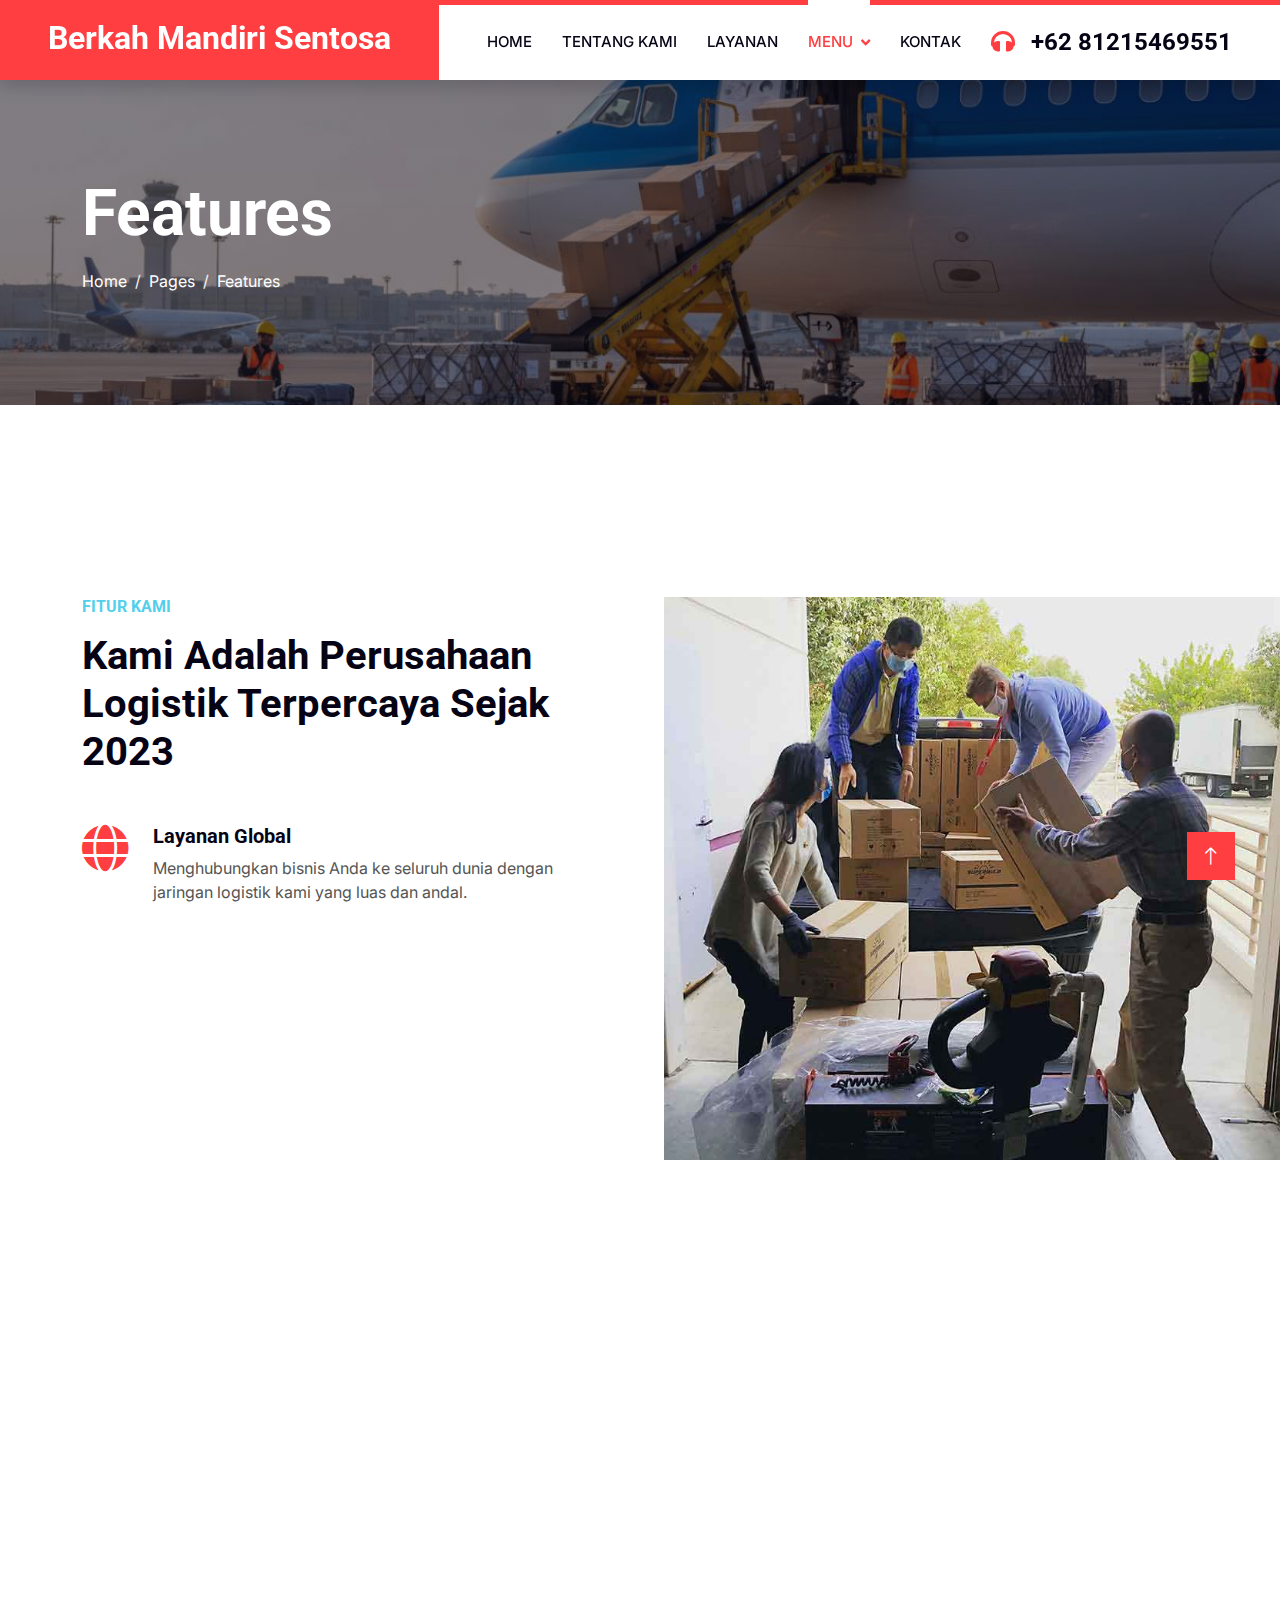
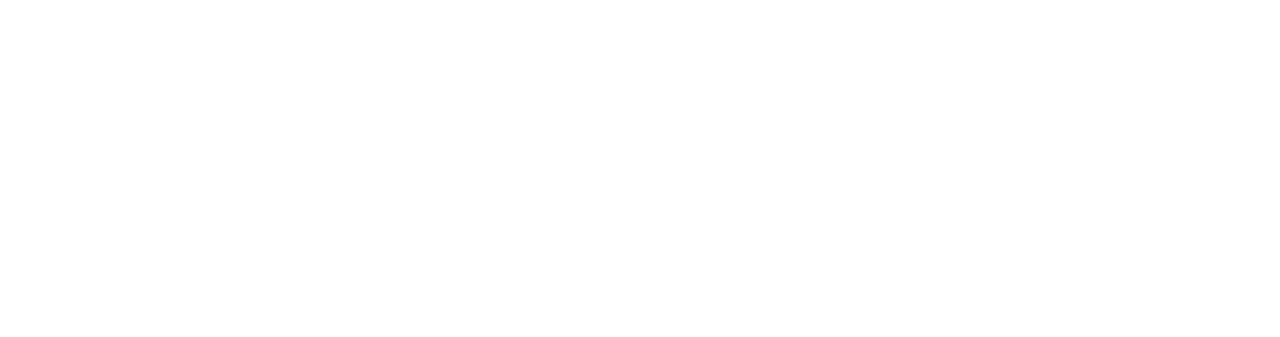
<file: feature.html>
<!DOCTYPE html>
<html lang="en">

<head>
    <meta charset="utf-8">
    <title>Berkah Mandiri Sentosa - Cargo Bandara</title>
    <meta content="width=device-width, initial-scale=1.0" name="viewport">
    <meta content="" name="keywords">
    <meta content="" name="description">

    <!-- Favicon -->
    <link href="img/favicon.ico" rel="icon">

    <!-- Google Web Fonts -->
    <link rel="preconnect" href="https://fonts.googleapis.com">
    <link rel="preconnect" href="https://fonts.gstatic.com" crossorigin>
    <link href="https://fonts.googleapis.com/css2?family=Inter:wght@400;600&family=Roboto:wght@500;700&display=swap" rel="stylesheet">

    <!-- Icon Font Stylesheet -->
    <link href="https://cdnjs.cloudflare.com/ajax/libs/font-awesome/5.10.0/css/all.min.css" rel="stylesheet">
    <link href="https://cdn.jsdelivr.net/npm/bootstrap-icons@1.4.1/font/bootstrap-icons.css" rel="stylesheet">

    <!-- Libraries Stylesheet -->
    <link href="lib/animate/animate.min.css" rel="stylesheet">
    <link href="lib/owlcarousel/assets/owl.carousel.min.css" rel="stylesheet">

    <!-- Customized Bootstrap Stylesheet -->
    <link href="css/bootstrap.min.css" rel="stylesheet">

    <!-- Template Stylesheet -->
    <link href="css/style.css" rel="stylesheet">
</head>

<body>
    <!-- Spinner Start -->
    <div id="spinner" class="show bg-white position-fixed translate-middle w-100 vh-100 top-50 start-50 d-flex align-items-center justify-content-center">
        <div class="spinner-grow text-primary" style="width: 3rem; height: 3rem;" role="status">
            <span class="sr-only">Loading...</span>
        </div>
    </div>
    <!-- Spinner End -->


    <!-- Navbar Start -->
    <nav class="navbar navbar-expand-lg bg-white navbar-light shadow border-top border-5 border-primary sticky-top p-0">
        <a href="index.html" class="navbar-brand bg-primary d-flex align-items-center px-4 px-lg-5">
            <h2 class="mb-2 text-white">Berkah Mandiri Sentosa</h2>
        </a>
        <button type="button" class="navbar-toggler me-4" data-bs-toggle="collapse" data-bs-target="#navbarCollapse">
            <span class="navbar-toggler-icon"></span>
        </button>
        <div class="collapse navbar-collapse" id="navbarCollapse">
            <div class="navbar-nav ms-auto p-4 p-lg-0">
                <a href="index.html" class="nav-item nav-link">Home</a>
                <a href="Tentang Kami.html" class="nav-item nav-link">Tentang Kami</a>
                <a href="Layanan.html" class="nav-item nav-link">Layanan</a>
                <div class="nav-item dropdown">
                    <a href="#" class="nav-link dropdown-toggle active" data-bs-toggle="dropdown">Menu</a>
                    <div class="dropdown-menu fade-up m-0">
                        <a href="feature.html" class="dropdown-item active">Features</a>
                        <a href="quote.html" class="dropdown-item">Free Quote</a>
                    </div>
                </div>
                <a href="Kontak.html" class="nav-item nav-link">Kontak</a>
            </div>
            <h4 class="m-0 pe-lg-5 d-none d-lg-block"><i class="fa fa-headphones text-primary me-3"></i>+62 81215469551</h4>
        </div>
    </nav>
    <!-- Navbar End -->


    <!-- Page Header Start -->
    <div class="container-fluid page-header py-5" style="margin-bottom: 6rem;">
        <div class="container py-5">
            <h1 class="display-3 text-white mb-3 animated slideInDown">Features</h1>
            <nav aria-label="breadcrumb animated slideInDown">
                <ol class="breadcrumb">
                    <li class="breadcrumb-item"><a class="text-white" href="#">Home</a></li>
                    <li class="breadcrumb-item"><a class="text-white" href="#">Pages</a></li>
                    <li class="breadcrumb-item text-white active" aria-current="page">Features</li>
                </ol>
            </nav>
        </div>
    </div>
    <!-- Page Header End -->


    <!-- Feature Start -->
    <div class="container-fluid overflow-hidden py-5 px-lg-0">
        <div class="container feature py-5 px-lg-0">
            <div class="row g-5 mx-lg-0">
                <div class="col-lg-6 feature-text wow fadeInUp" data-wow-delay="0.1s">
                    <h6 class="text-secondary text-uppercase mb-3">Fitur Kami</h6>
                    <h1 class="mb-5">Kami Adalah Perusahaan Logistik Terpercaya Sejak 2023</h1>
                    <div class="d-flex mb-5 wow fadeInUp" data-wow-delay="0.3s">
                        <i class="fa fa-globe text-primary fa-3x flex-shrink-0"></i>
                        <div class="ms-4">
                            <h5>Layanan Global</h5>
                            <p class="mb-0">Menghubungkan bisnis Anda ke seluruh dunia dengan jaringan logistik kami yang luas dan andal.</p>
                        </div>
                    </div>
                    <div class="d-flex mb-5 wow fadeIn" data-wow-delay="0.5s">
                        <i class="fa fa-shipping-fast text-primary fa-3x flex-shrink-0"></i>
                        <div class="ms-4">
                            <h5>Pengiriman Tepat Waktu</h5>
                            <p class="mb-0">Kami berkomitmen mengantarkan barang Anda sesuai jadwal. Kepercayaan Anda adalah prioritas kami.</p>
                        </div>
                    </div>
                    <div class="d-flex mb-0 wow fadeInUp" data-wow-delay="0.7s">
                        <i class="fa fa-headphones text-primary fa-3x flex-shrink-0"></i>
                        <div class="ms-4">
                            <h5>Layanan Pelanggan 24/7</h5>
                            <p class="mb-0">Tim kami siap membantu dan menjawab setiap pertanyaan Anda kapan pun dibutuhkan.</p>
                        </div>
                    </div>
                </div>
                <div class="col-lg-6 pe-lg-0 wow fadeInRight" data-wow-delay="0.1s" style="min-height: 400px;">
                    <div class="position-relative h-100">
                        <img class="position-absolute img-fluid w-100 h-100" src="img/feature.jpg" style="object-fit: cover;" alt="">
                    </div>
                </div>
            </div>
        </div>
    </div>
    <!-- Feature End -->
        

    <!-- Footer Start -->
    <div class="container-fluid bg-dark text-light footer pt-5 wow fadeIn" data-wow-delay="0.1s" style="margin-top: 6rem;">
        <div class="container py-5">
            <div class="row g-5">
                <div class="col-lg-3 col-md-6">
                    <h4 class="text-light mb-4">Alamat Kami</h4>
                    <p class="mb-2"><i class="fa fa-map-marker-alt me-3"></i>Bandar Udara Internasional
                         Soekarno-Hatta, Komplek Terminal Kargo Jl. Cengkareng Golf Club, RT.001/RW.010, Pajang, Kec. Benda, Kota Tangerang, Banten 15126</p>
                    <p class="mb-2"><i class="fa fa-phone-alt me-3"></i>6281212668557</p>
                     <p class="mb-2"><i class="fa fa-phone-alt me-3"></i>6281385147155</p>
                    <p class="mb-2"><i class="fa fa-envelope me-3"></i>ptberkahmandirisentosa@gmail.com</p>
                    <div class="d-flex pt-2">
                        <a class="btn btn-outline-light btn-social" href=""><i class="fab fa-twitter"></i></a>
                        <a class="btn btn-outline-light btn-social" href=""><i class="fab fa-facebook-f"></i></a>
                        <a class="btn btn-outline-light btn-social" href=""><i class="fab fa-youtube"></i></a>
                        <a class="btn btn-outline-light btn-social" href=""><i class="fab fa-linkedin-in"></i></a>
                    </div>
                </div>
                <div class="col-lg-3 col-md-6">
                    <h4 class="text-light mb-4">Layanan</h4>
                    <a class="btn btn-link" href="">Pengiriman Udara</a>
                    <a class="btn btn-link" href="">Pengiriman Laut</a>
                    <a class="btn btn-link" href="">Pengiriman Darat</a>
                    <a class="btn btn-link" href="">Solusi Logistik</a>
                    <a class="btn btn-link" href="">Solusi industri</a>
                </div>
                <div class="col-lg-3 col-md-6">
                    <h4 class="text-light mb-4">Tautan Cepat</h4>
                    <a class="btn btn-link" href="tentang-kami">Tentang Kami</a>
                    <a class="btn btn-link" href="kontak">Kontak</a>
                    <a class="btn btn-link" href="layanan-kami">Layanan</a>
                    <a class="btn btn-link" href="">Syarat & Ketentuan</a>
                    <a class="btn btn-link" href="">Bantuan</a>
                </div>
                <div class="col-lg-3 col-md-6">
                    <h4 class="text-light mb-4">Berita</h4>
                    <p>Update terbaru dari dunia logistik dan pengiriman.</p>
                    <div class="position-relative mx-auto" style="max-width: 400px;">
                        <input class="form-control border-0 w-100 py-3 ps-4 pe-5" type="text" placeholder="Email Kamu">
                        <button type="button" class="btn btn-primary py-2 position-absolute top-0 end-0 mt-2 me-2">SignUp</button>
                    </div>
                </div>
            </div>
        </div>
        <div class="container">
            <div class="copyright">
                <div class="row">
                    <div class="col-md-6 text-center text-md-start mb-3 mb-md-0">
                        &copy; <a class="border-bottom" href="#">BMS Cargo Express</a>, All Right Reserved.
                    </div>
                    <div class="col-md-6 text-center text-md-end">
                        <!--/*** The author’s attribution link below must remain intact on your website. ***/-->
                        <!--/*** If you wish to remove this credit link, please purchase the Pro Version from https://htmlcodex.com . ***/-->
                        Designed By <a class="border-bottom" href="https://wa.me/6289637880570">PT. Berkah Mandiri Sentosa</a>
                    </div>
                </div>
            </div>
        </div>
    </div>
    <!-- Footer End -->


    <!-- Back to Top -->
    <a href="#" class="btn btn-lg btn-primary btn-lg-square rounded-0 back-to-top"><i class="bi bi-arrow-up"></i></a>


    <!-- JavaScript Libraries -->
    <script src="https://code.jquery.com/jquery-3.4.1.min.js"></script>
    <script src="https://cdn.jsdelivr.net/npm/bootstrap@5.0.0/dist/js/bootstrap.bundle.min.js"></script>
    <script src="lib/wow/wow.min.js"></script>
    <script src="lib/easing/easing.min.js"></script>
    <script src="lib/waypoints/waypoints.min.js"></script>
    <script src="lib/owlcarousel/owl.carousel.min.js"></script>

    <!-- Template Javascript -->
    <script src="js/main.js"></script>
</body>

</html>
</file>
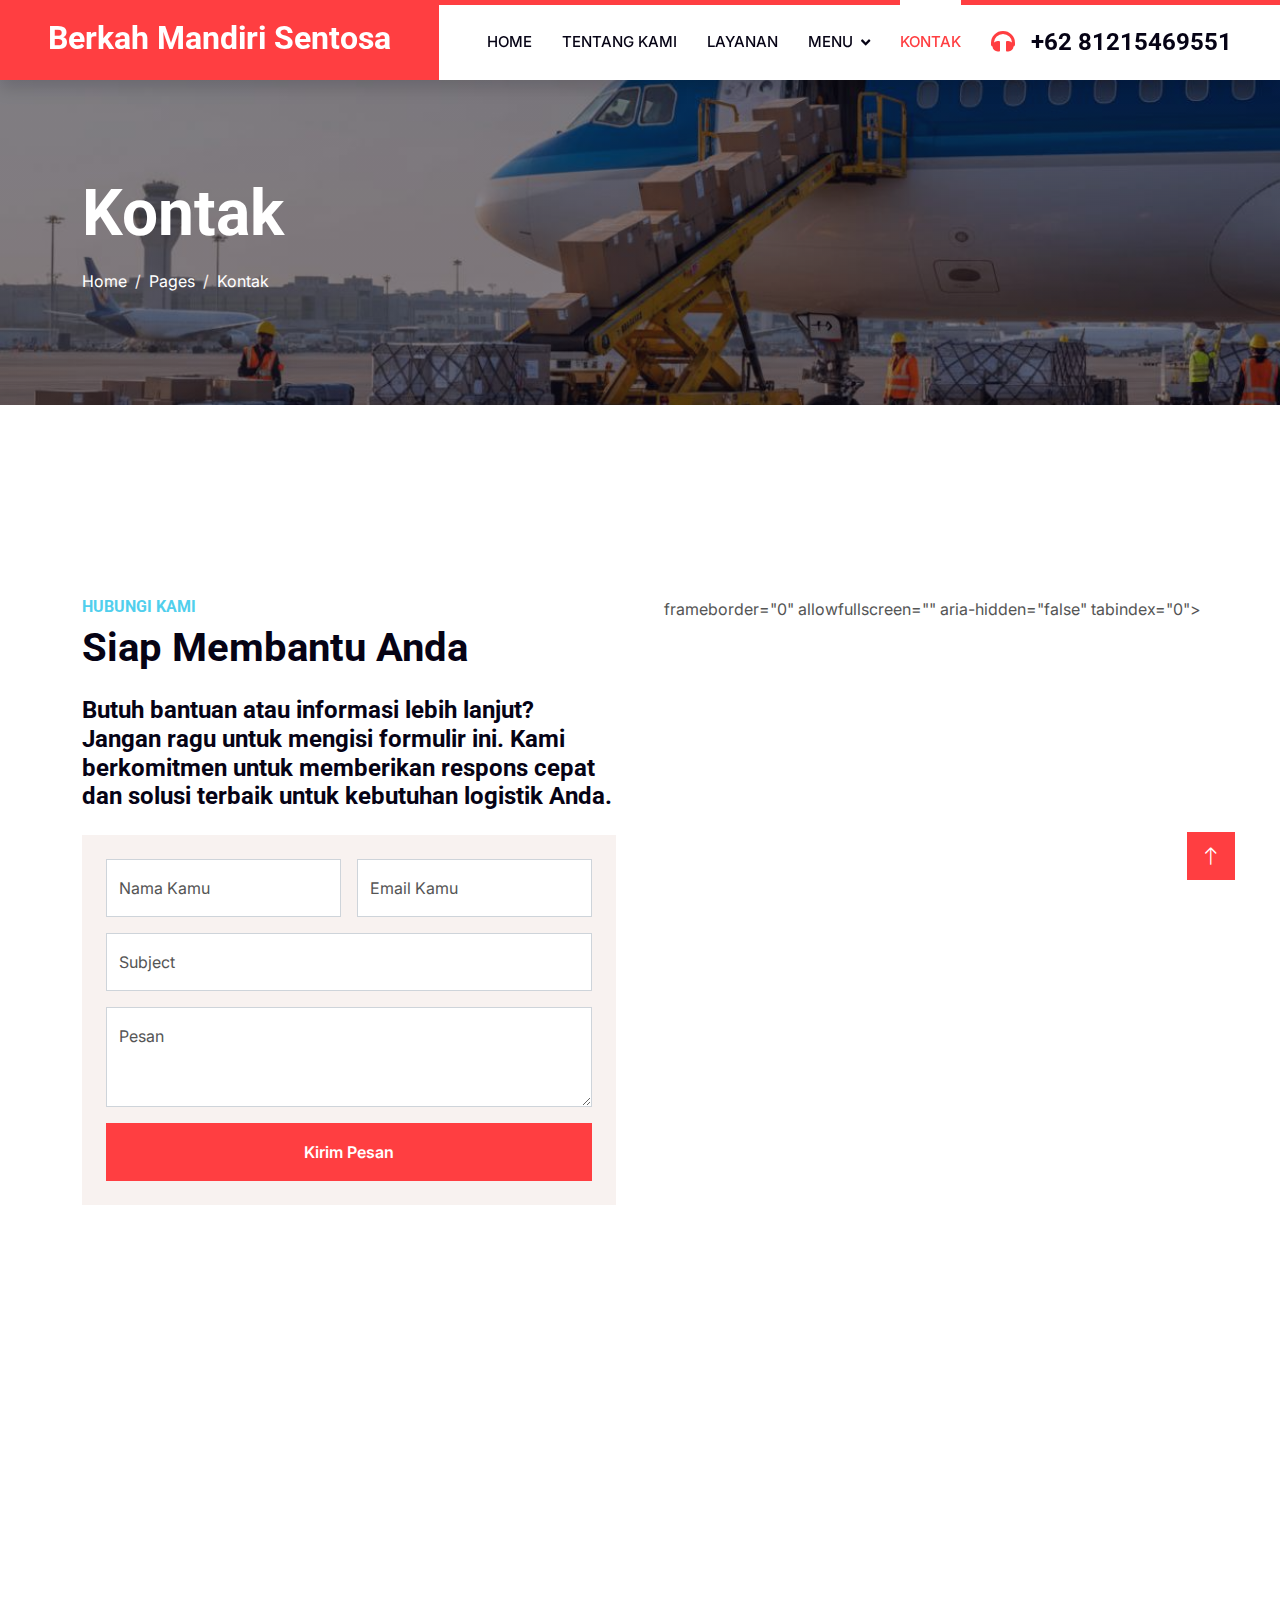
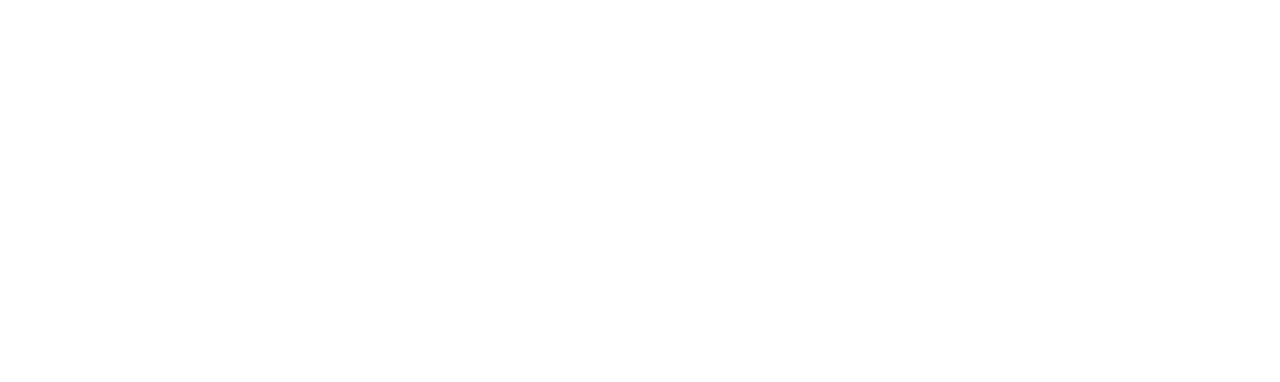
<file: Kontak.html>
<!DOCTYPE html>
<html lang="en">

<head>
    <meta charset="utf-8">
    <title>Berkah Mandiri Sentosa - Cargo Bandara</title>
    <meta content="width=device-width, initial-scale=1.0" name="viewport">
    <meta content="" name="keywords">
    <meta content="" name="description">

    <!-- Favicon -->
    <link href="img/favicon.ico" rel="icon">

    <!-- Google Web Fonts -->
    <link rel="preconnect" href="https://fonts.googleapis.com">
    <link rel="preconnect" href="https://fonts.gstatic.com" crossorigin>
    <link href="https://fonts.googleapis.com/css2?family=Inter:wght@400;600&family=Roboto:wght@500;700&display=swap" rel="stylesheet">

    <!-- Icon Font Stylesheet -->
    <link href="https://cdnjs.cloudflare.com/ajax/libs/font-awesome/5.10.0/css/all.min.css" rel="stylesheet">
    <link href="https://cdn.jsdelivr.net/npm/bootstrap-icons@1.4.1/font/bootstrap-icons.css" rel="stylesheet">

    <!-- Libraries Stylesheet -->
    <link href="lib/animate/animate.min.css" rel="stylesheet">
    <link href="lib/owlcarousel/assets/owl.carousel.min.css" rel="stylesheet">

    <!-- Customized Bootstrap Stylesheet -->
    <link href="css/bootstrap.min.css" rel="stylesheet">

    <!-- Template Stylesheet -->
    <link href="css/style.css" rel="stylesheet">
</head>

<body>
    <!-- Spinner Start -->
    <div id="spinner" class="show bg-white position-fixed translate-middle w-100 vh-100 top-50 start-50 d-flex align-items-center justify-content-center">
        <div class="spinner-grow text-primary" style="width: 3rem; height: 3rem;" role="status">
            <span class="sr-only">Loading...</span>
        </div>
    </div>
    <!-- Spinner End -->


    <!-- Navbar Start -->
    <nav class="navbar navbar-expand-lg bg-white navbar-light shadow border-top border-5 border-primary sticky-top p-0">
        <a href="index.html" class="navbar-brand bg-primary d-flex align-items-center px-4 px-lg-5">
            <h2 class="mb-2 text-white">Berkah Mandiri Sentosa</h2>
        </a>
        <button type="button" class="navbar-toggler me-4" data-bs-toggle="collapse" data-bs-target="#navbarCollapse">
            <span class="navbar-toggler-icon"></span>
        </button>
        <div class="collapse navbar-collapse" id="navbarCollapse">
            <div class="navbar-nav ms-auto p-4 p-lg-0">
                <a href="index.html" class="nav-item nav-link">Home</a>
                <a href="Tentang Kami.html" class="nav-item nav-link">Tentang Kami</a>
                <a href="Layanan.html" class="nav-item nav-link">Layanan</a>
                <div class="nav-item dropdown">
                    <a href="#" class="nav-link dropdown-toggle" data-bs-toggle="dropdown">Menu</a>
                    <div class="dropdown-menu fade-up m-0">
                        <a href="feature.html" class="dropdown-item">Features</a>
                        <a href="quote.html" class="dropdown-item">Free Quote</a>
                    </div>
                </div>
                <a href="Kontak.html" class="nav-item nav-link active">Kontak</a>
            </div>
            <h4 class="m-0 pe-lg-5 d-none d-lg-block"><i class="fa fa-headphones text-primary me-3"></i>+62 81215469551</h4>
        </div>
    </nav>
    <!-- Navbar End -->


    <!-- Page Header Start -->
    <div class="container-fluid page-header py-5" style="margin-bottom: 6rem;">
        <div class="container py-5">
            <h1 class="display-3 text-white mb-3 animated slideInDown">Kontak</h1>
            <nav aria-label="breadcrumb animated slideInDown">
                <ol class="breadcrumb">
                    <li class="breadcrumb-item"><a class="text-white" href="#">Home</a></li>
                    <li class="breadcrumb-item"><a class="text-white" href="#">Pages</a></li>
                    <li class="breadcrumb-item text-white active" aria-current="page">Kontak</li>
                </ol>
            </nav>
        </div>
    </div>
    <!-- Page Header End -->


    <!-- Kontak Start -->
    <div class="container-fluid overflow-hidden py-5 px-lg-0">
        <div class="container Kontak-page py-5 px-lg-0">
            <div class="row g-5 mx-lg-0">
                <div class="col-md-6 Kontak-form wow fadeIn" data-wow-delay="0.1s">
                    <h6 class="text-secondary text-uppercase">HUBUNGI KAMI</h6>
                    <h1 class="mb-4">Siap Membantu Anda</h1>
                    <h4 class="mb-4">Butuh bantuan atau informasi lebih lanjut? Jangan ragu untuk mengisi formulir ini. Kami berkomitmen untuk memberikan respons cepat dan solusi terbaik untuk kebutuhan logistik Anda.</h4>
                    <div class="bg-light p-4">
                        <form>
                            <div class="row g-3">
                                <div class="col-md-6">
                                    <div class="form-floating">
                                        <input type="text" class="form-control" id="name" placeholder="Nama Kamu">
                                        <label for="name">Nama Kamu</label>
                                    </div>
                                </div>
                                <div class="col-md-6">
                                    <div class="form-floating">
                                        <input type="email" class="form-control" id="email" placeholder="Email Kamu">
                                        <label for="email">Email Kamu</label>
                                    </div>
                                </div>
                                <div class="col-12">
                                    <div class="form-floating">
                                        <input type="text" class="form-control" id="subject" placeholder="Subject">
                                        <label for="subject">Subject</label>
                                    </div>
                                </div>
                                <div class="col-12">
                                    <div class="form-floating">
                                        <textarea class="form-control" placeholder="Leave a Pesan here" id="Pesan" style="height: 100px"></textarea>
                                        <label for="Pesan">Pesan</label>
                                    </div>
                                </div>
                                <div class="col-12">
                                    <button class="btn btn-primary w-100 py-3" type="submit">Kirim Pesan</button>
                                </div>
                            </div>
                        </form>
                    </div>
                </div>
                <div class="col-md-6 pe-lg-0 wow fadeInRight" data-wow-delay="0.1s">
                    <div class="position-relative h-100">
                        <iframe class="position-absolute w-100 h-100" style="object-fit: cover;"
                         src="https://www.google.com/maps/embed?pb=!1m14!1m8!1m3!1d63468.02934922143!2d106.67308724659196!3d-6.163980343236262!3m2!1i1024!2i768!4f13.1!3m3!1m2!1s0x2e6a036700943607%3A0xb4debe87ebce550c!2sGEDUNG%20PT%20GATRANS!5e0!3m2!1sid!2sid!4v1763586960152!5m2!1sid!2sid" width="600" height="450" style="border:0;" allowfullscreen="" loading="lazy" referrerpolicy="no-referrer-when-downgrade"></iframe>
                        frameborder="0" allowfullscreen="" aria-hidden="false"
                        tabindex="0"></iframe>
                    </div>
                </div>
            </div>
        </div>
    </div>
    <!-- Kontak End -->


    <!-- Footer Start -->
    <div class="container-fluid bg-dark text-light footer pt-5 wow fadeIn" data-wow-delay="0.1s" style="margin-top: 6rem;">
        <div class="container py-5">
            <div class="row g-5">
                <div class="col-lg-3 col-md-6">
                    <h4 class="text-light mb-4">Alamat Kami</h4>
                    <p class="mb-2"><i class="fa fa-map-marker-alt me-3"></i>Bandar Udara Internasional
Soekarno-Hatta, Komplek Terminal Kargo Jl. Cengkareng Golf Club, RT.001/RW.010, Pajang, Kec. Benda, Kota Tangerang, Banten 15126</p>
                    <p class="mb-2"><i class="fa fa-phone-alt me-3"></i>6281212668557</p>
                     <p class="mb-2"><i class="fa fa-phone-alt me-3"></i>6281385147155</p>
                    <p class="mb-2"><i class="fa fa-envelope me-3"></i>ptberkahmandirisentosa@gmail.com</p>
                    <div class="d-flex pt-2">
                        <a class="btn btn-outline-light btn-social" href=""><i class="fab fa-twitter"></i></a>
                        <a class="btn btn-outline-light btn-social" href=""><i class="fab fa-facebook-f"></i></a>
                        <a class="btn btn-outline-light btn-social" href=""><i class="fab fa-youtube"></i></a>
                        <a class="btn btn-outline-light btn-social" href=""><i class="fab fa-linkedin-in"></i></a>
                    </div>
                </div>
                <div class="col-lg-3 col-md-6">
                    <h4 class="text-light mb-4">Layanan</h4>
                    <a class="btn btn-link" href="">Pengiriman Udara</a>
                    <a class="btn btn-link" href="">Pengiriman Laut</a>
                    <a class="btn btn-link" href="">Pengiriman Darat</a>
                    <a class="btn btn-link" href="">Solusi Logistik</a>
                    <a class="btn btn-link" href="">Solusi industri</a>
                </div>
                <div class="col-lg-3 col-md-6">
                    <h4 class="text-light mb-4">Tautan Cepat</h4>
                    <a class="btn btn-link" href="tentang-kami">Tentang Kami</a>
                    <a class="btn btn-link" href="kontak">Kontak</a>
                    <a class="btn btn-link" href="layanan-kami">Layanan</a>
                    <a class="btn btn-link" href="">Syarat & Ketentuan</a>
                    <a class="btn btn-link" href="">Bantuan</a>
                </div>
                <div class="col-lg-3 col-md-6">
                    <h4 class="text-light mb-4">Berita</h4>
                    <p>Update terbaru dari dunia logistik dan pengiriman.</p>
                    <div class="position-relative mx-auto" style="max-width: 400px;">
                        <input class="form-control border-0 w-100 py-3 ps-4 pe-5" type="text" placeholder="Email Kamu">
                        <button type="button" class="btn btn-primary py-2 position-absolute top-0 end-0 mt-2 me-2">SignUp</button>
                    </div>
                </div>
            </div>
        </div>
        <div class="container">
            <div class="copyright">
                <div class="row">
                    <div class="col-md-6 text-center text-md-start mb-3 mb-md-0">
                        &copy; <a class="border-bottom" href="#">BMS Cargo Express</a>, All Right Reserved.
                    </div>
                    <div class="col-md-6 text-center text-md-end">
                        <!--/*** The author’s attribution link below must remain intact on your website. ***/-->
                        <!--/*** If you wish to remove this credit link, please purchase the Pro Version from https://htmlcodex.com . ***/-->
                        Designed By <a class="border-bottom" href="https://wa.me/6289637880570">PT. Berkah Mandiri Sentosa</a>
                    </div>
                </div>
            </div>
        </div>
    </div>
    <!-- Footer End -->


    <!-- Back to Top -->
    <a href="#" class="btn btn-lg btn-primary btn-lg-square rounded-0 back-to-top"><i class="bi bi-arrow-up"></i></a>


    <!-- JavaScript Libraries -->
    <script src="https://code.jquery.com/jquery-3.4.1.min.js"></script>
    <script src="https://cdn.jsdelivr.net/npm/bootstrap@5.0.0/dist/js/bootstrap.bundle.min.js"></script>
    <script src="lib/wow/wow.min.js"></script>
    <script src="lib/easing/easing.min.js"></script>
    <script src="lib/waypoints/waypoints.min.js"></script>
    <script src="lib/owlcarousel/owl.carousel.min.js"></script>

    <!-- Template Javascript -->
    <script src="js/main.js"></script>
</body>

</html>
</file>
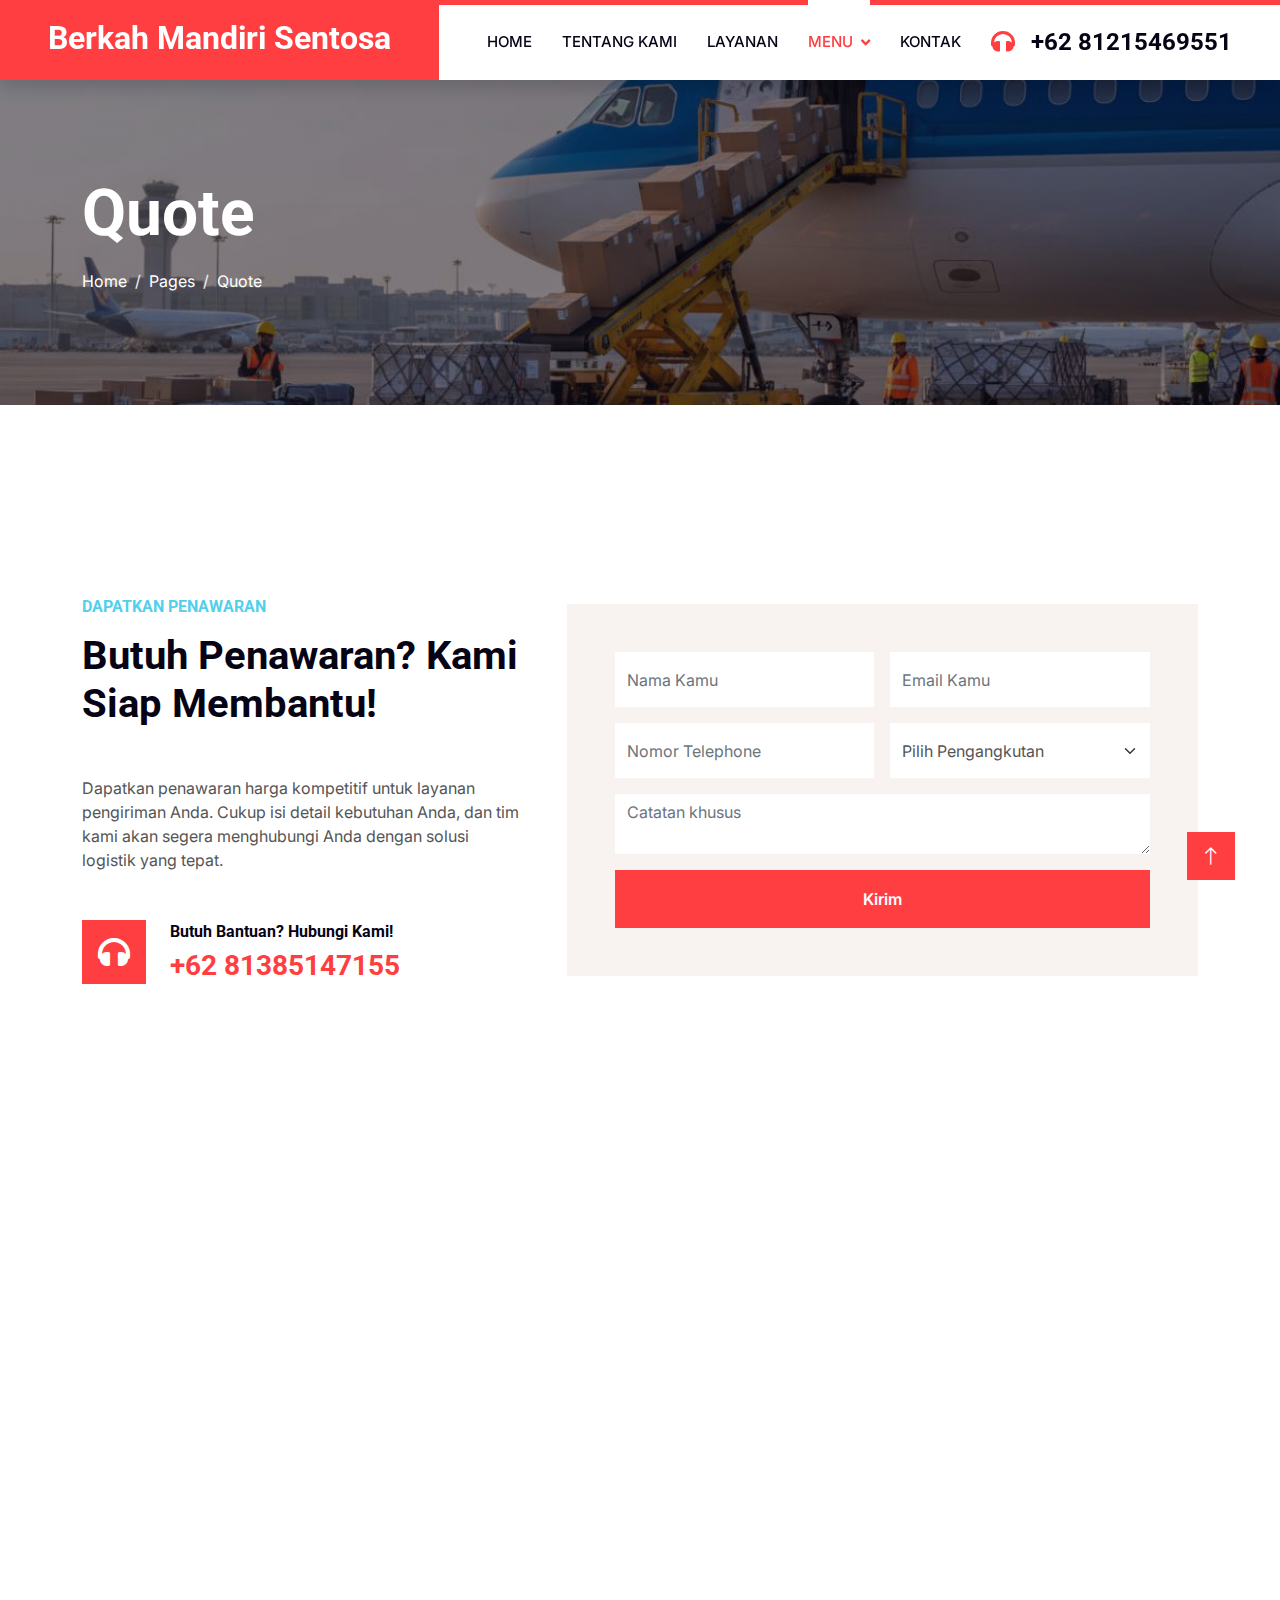
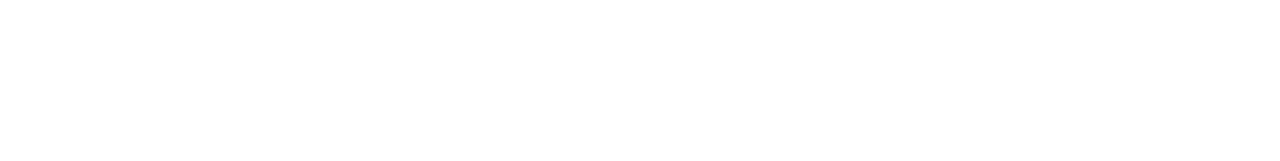
<file: quote.html>
<!DOCTYPE html>
<html lang="en">

<head>
    <meta charset="utf-8">
    <title>Berkah Mandiri Sentosa - Cargo Bandara</title>
    <meta content="width=device-width, initial-scale=1.0" name="viewport">
    <meta content="" name="keywords">
    <meta content="" name="description">

    <!-- Favicon -->
    <link href="img/favicon.ico" rel="icon">

    <!-- Google Web Fonts -->
    <link rel="preconnect" href="https://fonts.googleapis.com">
    <link rel="preconnect" href="https://fonts.gstatic.com" crossorigin>
    <link href="https://fonts.googleapis.com/css2?family=Inter:wght@400;600&family=Roboto:wght@500;700&display=swap" rel="stylesheet">

    <!-- Icon Font Stylesheet -->
    <link href="https://cdnjs.cloudflare.com/ajax/libs/font-awesome/5.10.0/css/all.min.css" rel="stylesheet">
    <link href="https://cdn.jsdelivr.net/npm/bootstrap-icons@1.4.1/font/bootstrap-icons.css" rel="stylesheet">

    <!-- Libraries Stylesheet -->
    <link href="lib/animate/animate.min.css" rel="stylesheet">
    <link href="lib/owlcarousel/assets/owl.carousel.min.css" rel="stylesheet">

    <!-- Customized Bootstrap Stylesheet -->
    <link href="css/bootstrap.min.css" rel="stylesheet">

    <!-- Template Stylesheet -->
    <link href="css/style.css" rel="stylesheet">
</head>

<body>
    <!-- Spinner Start -->
    <div id="spinner" class="show bg-white position-fixed translate-middle w-100 vh-100 top-50 start-50 d-flex align-items-center justify-content-center">
        <div class="spinner-grow text-primary" style="width: 3rem; height: 3rem;" role="status">
            <span class="sr-only">Loading...</span>
        </div>
    </div>
    <!-- Spinner End -->


    <!-- Navbar Start -->
    <nav class="navbar navbar-expand-lg bg-white navbar-light shadow border-top border-5 border-primary sticky-top p-0">
        <a href="index.html" class="navbar-brand bg-primary d-flex align-items-center px-4 px-lg-5">
            <h2 class="mb-2 text-white">Berkah Mandiri Sentosa</h2>
        </a>
        <button type="button" class="navbar-toggler me-4" data-bs-toggle="collapse" data-bs-target="#navbarCollapse">
            <span class="navbar-toggler-icon"></span>
        </button>
        <div class="collapse navbar-collapse" id="navbarCollapse">
            <div class="navbar-nav ms-auto p-4 p-lg-0">
                <a href="index.html" class="nav-item nav-link">Home</a>
                <a href="Tentang Kami.html" class="nav-item nav-link">Tentang Kami</a>
                <a href="Layanan.html" class="nav-item nav-link">Layanan</a>
                <div class="nav-item dropdown">
                    <a href="#" class="nav-link dropdown-toggle active" data-bs-toggle="dropdown">Menu</a>
                    <div class="dropdown-menu fade-up m-0">
                        <a href="feature.html" class="dropdown-item">Features</a>
                        <a href="quote.html" class="dropdown-item active">Free Quote</a>
                    </div>
                </div>
                <a href="Kontak.html" class="nav-item nav-link">Kontak</a>
            </div>
            <h4 class="m-0 pe-lg-5 d-none d-lg-block"><i class="fa fa-headphones text-primary me-3"></i>+62 81215469551</h4>
        </div>
    </nav>
    <!-- Navbar End -->


    <!-- Page Header Start -->
    <div class="container-fluid page-header py-5" style="margin-bottom: 6rem;">
        <div class="container py-5">
            <h1 class="display-3 text-white mb-3 animated slideInDown">Quote</h1>
            <nav aria-label="breadcrumb animated slideInDown">
                <ol class="breadcrumb">
                    <li class="breadcrumb-item"><a class="text-white" href="#">Home</a></li>
                    <li class="breadcrumb-item"><a class="text-white" href="#">Pages</a></li>
                    <li class="breadcrumb-item text-white active" aria-current="page">Quote</li>
                </ol>
            </nav>
        </div>
    </div>
    <!-- Page Header End -->


   <!-- Quote Start -->
    <div class="container-xxl py-5">
        <div class="container py-5">
            <div class="row g-5 align-items-center">
                <div class="col-lg-5 wow fadeInUp" data-wow-delay="0.1s">
                    <h6 class="text-secondary text-uppercase mb-3">Dapatkan Penawaran</h6>
                    <h1 class="mb-5">Butuh Penawaran? Kami Siap Membantu!</h1>
                    <p class="mb-5">Dapatkan penawaran harga kompetitif untuk layanan pengiriman Anda. Cukup isi detail kebutuhan Anda, dan tim kami akan segera menghubungi Anda dengan solusi logistik yang tepat.</p>
                    <div class="d-flex align-items-center">
                        <i class="fa fa-headphones fa-2x flex-shrink-0 bg-primary p-3 text-white"></i>
                        <div class="ps-4">
                            <h6>Butuh Bantuan? Hubungi Kami!</h6>
                            <h3 class="text-primary m-0">+62 81385147155</h3>
                        </div>
                    </div>
                </div>
                <div class="col-lg-7">
                    <div class="bg-light text-center p-5 wow fadeIn" data-wow-delay="0.5s">
                        <form>
                            <div class="row g-3">
                                <div class="col-12 col-sm-6">
                                    <input type="text" class="form-control border-0" placeholder="Nama Kamu" style="height: 55px;">
                                </div>
                                <div class="col-12 col-sm-6">
                                    <input type="email" class="form-control border-0" placeholder="Email Kamu" style="height: 55px;">
                                </div>
                                <div class="col-12 col-sm-6">
                                    <input type="text" class="form-control border-0" placeholder="Nomor Telephone" style="height: 55px;">
                                </div>
                                <div class="col-12 col-sm-6">
                                    <select class="form-select border-0" style="height: 55px;">
                                        <option selected>Pilih Pengangkutan</option>
                                        <option value="1">Kargo 1</option>
                                        <option value="2">Kargo 2</option>
                                        <option value="3">Kargo 3</option>
                                    </select>
                                </div>
                                <div class="col-12">
                                    <textarea class="form-control border-0" placeholder="Catatan khusus"></textarea>
                                </div>
                                <div class="col-12">
                                    <button class="btn btn-primary w-100 py-3" type="submit">Kirim</button>
                                </div>
                            </div>
                        </form>
                    </div>
                </div>
            </div>
        </div>
    </div>
    <!-- Quote End -->

        

    <!-- Footer Start -->
    <div class="container-fluid bg-dark text-light footer pt-5 wow fadeIn" data-wow-delay="0.1s" style="margin-top: 6rem;">
        <div class="container py-5">
            <div class="row g-5">
                <div class="col-lg-3 col-md-6">
                    <h4 class="text-light mb-4">Alamat Kami</h4>
                    <p class="mb-2"><i class="fa fa-map-marker-alt me-3"></i>Bandar Udara Internasional
Soekarno-Hatta, Komplek Terminal Kargo Jl. Cengkareng Golf Club, RT.001/RW.010, Pajang, Kec. Benda, Kota Tangerang, Banten 15126</p>
                    <p class="mb-2"><i class="fa fa-phone-alt me-3"></i>6281212668557</p>
                     <p class="mb-2"><i class="fa fa-phone-alt me-3"></i>6281385147155</p>
                    <p class="mb-2"><i class="fa fa-envelope me-3"></i>ptberkahmandirisentosa@gmail.com</p>
                    <div class="d-flex pt-2">
                        <a class="btn btn-outline-light btn-social" href=""><i class="fab fa-twitter"></i></a>
                        <a class="btn btn-outline-light btn-social" href=""><i class="fab fa-facebook-f"></i></a>
                        <a class="btn btn-outline-light btn-social" href=""><i class="fab fa-youtube"></i></a>
                        <a class="btn btn-outline-light btn-social" href=""><i class="fab fa-linkedin-in"></i></a>
                    </div>
                </div>
                <div class="col-lg-3 col-md-6">
                    <h4 class="text-light mb-4">Layanan</h4>
                    <a class="btn btn-link" href="">Pengiriman Udara</a>
                    <a class="btn btn-link" href="">Pengiriman Laut</a>
                    <a class="btn btn-link" href="">Pengiriman Darat</a>
                    <a class="btn btn-link" href="">Solusi Logistik</a>
                    <a class="btn btn-link" href="">Solusi industri</a>
                </div>
                <div class="col-lg-3 col-md-6">
                    <h4 class="text-light mb-4">Tautan Cepat</h4>
                    <a class="btn btn-link" href="tentang-kami">Tentang Kami</a>
                    <a class="btn btn-link" href="kontak">Kontak</a>
                    <a class="btn btn-link" href="layanan-kami">Layanan</a>
                    <a class="btn btn-link" href="">Syarat & Ketentuan</a>
                    <a class="btn btn-link" href="">Bantuan</a>
                </div>
                <div class="col-lg-3 col-md-6">
                    <h4 class="text-light mb-4">Berita</h4>
                    <p>Update terbaru dari dunia logistik dan pengiriman.</p>
                    <div class="position-relative mx-auto" style="max-width: 400px;">
                        <input class="form-control border-0 w-100 py-3 ps-4 pe-5" type="text" placeholder="Email Kamu">
                        <button type="button" class="btn btn-primary py-2 position-absolute top-0 end-0 mt-2 me-2">SignUp</button>
                    </div>
                </div>
            </div>
        </div>
        <div class="container">
            <div class="copyright">
                <div class="row">
                    <div class="col-md-6 text-center text-md-start mb-3 mb-md-0">
                        &copy; <a class="border-bottom" href="#">BMS Cargo Express</a>, All Right Reserved.
                    </div>
                    <div class="col-md-6 text-center text-md-end">
                        <!--/*** The author’s attribution link below must remain intact on your website. ***/-->
                        <!--/*** If you wish to remove this credit link, please purchase the Pro Version from https://htmlcodex.com . ***/-->
                        Designed By <a class="border-bottom" href="https://wa.me/6289637880570">PT. Berkah Mandiri Sentosa</a>
                    </div>
                </div>
            </div>
        </div>
    </div>
    <!-- Footer End -->


    <!-- Back to Top -->
    <a href="#" class="btn btn-lg btn-primary btn-lg-square rounded-0 back-to-top"><i class="bi bi-arrow-up"></i></a>


    <!-- JavaScript Libraries -->
    <script src="https://code.jquery.com/jquery-3.4.1.min.js"></script>
    <script src="https://cdn.jsdelivr.net/npm/bootstrap@5.0.0/dist/js/bootstrap.bundle.min.js"></script>
    <script src="lib/wow/wow.min.js"></script>
    <script src="lib/easing/easing.min.js"></script>
    <script src="lib/waypoints/waypoints.min.js"></script>
    <script src="lib/owlcarousel/owl.carousel.min.js"></script>

    <!-- Template Javascript -->
    <script src="js/main.js"></script>
</body>

</html>
</file>
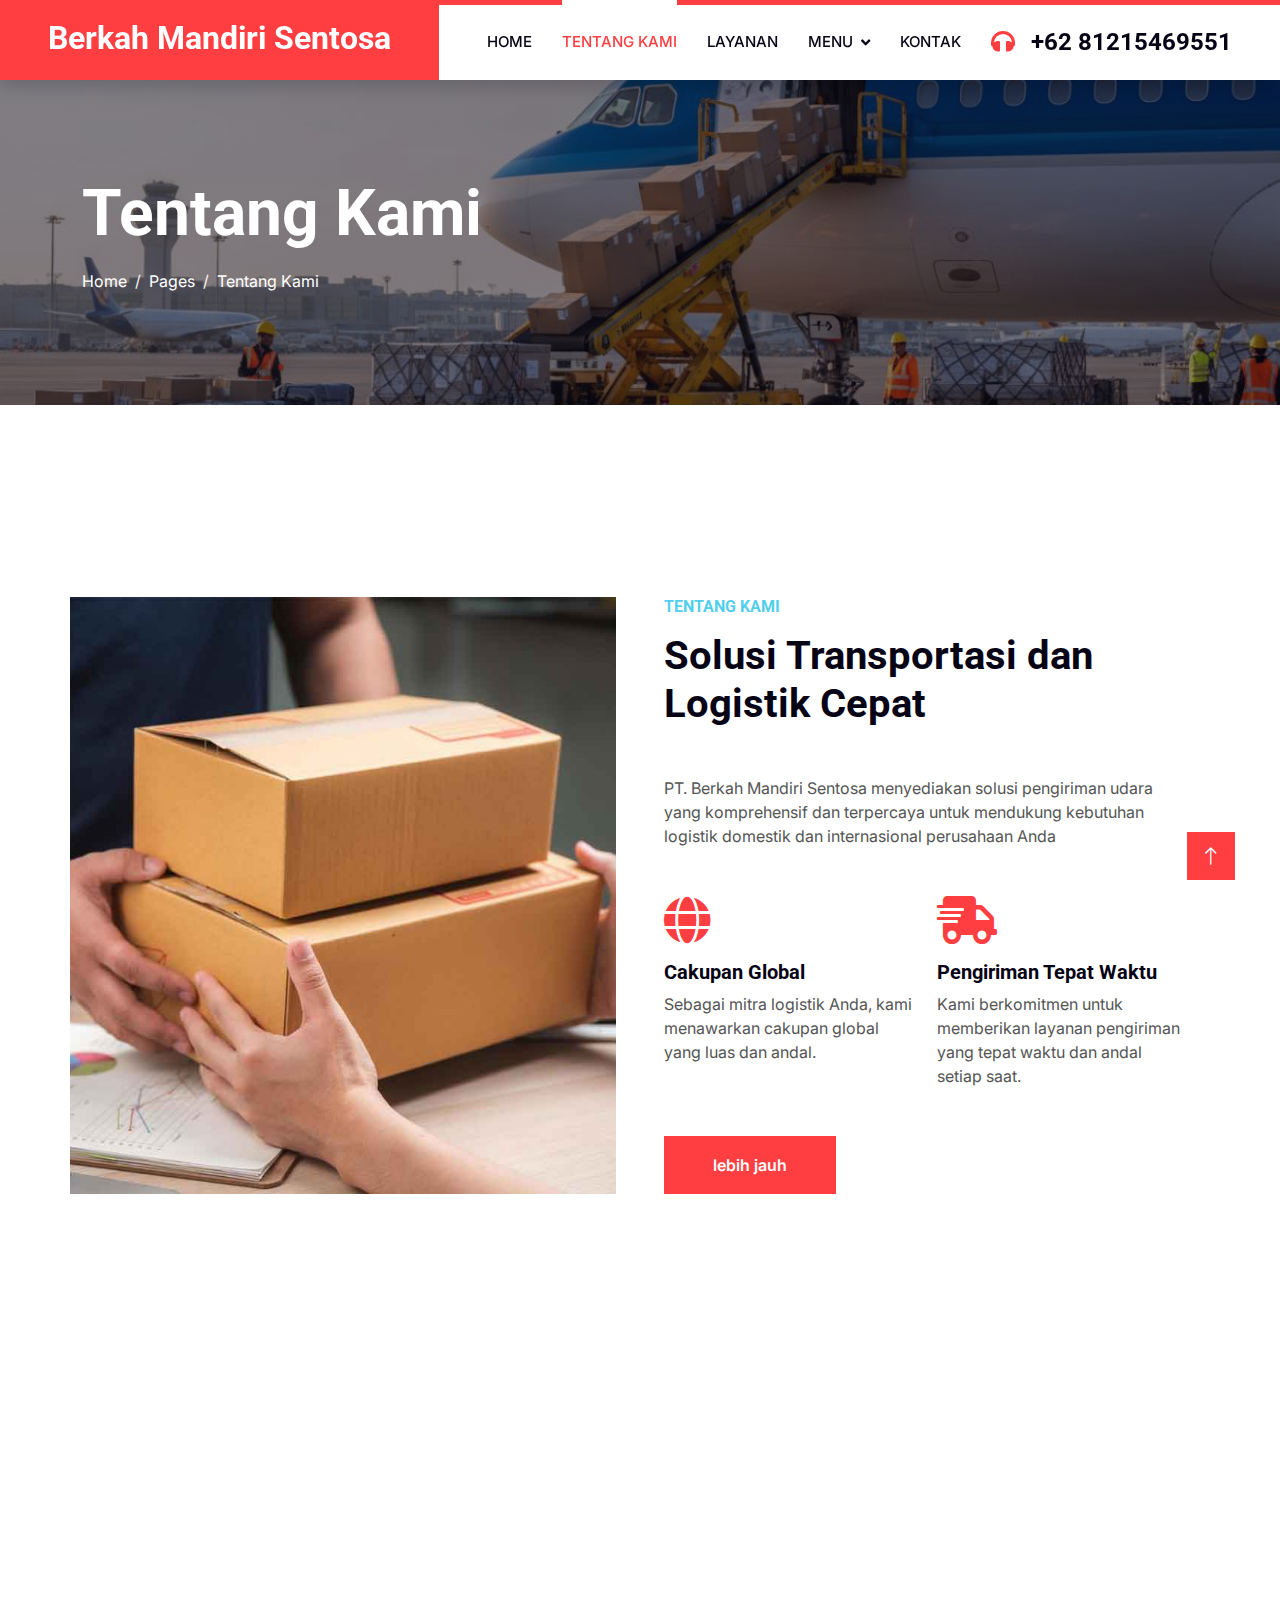
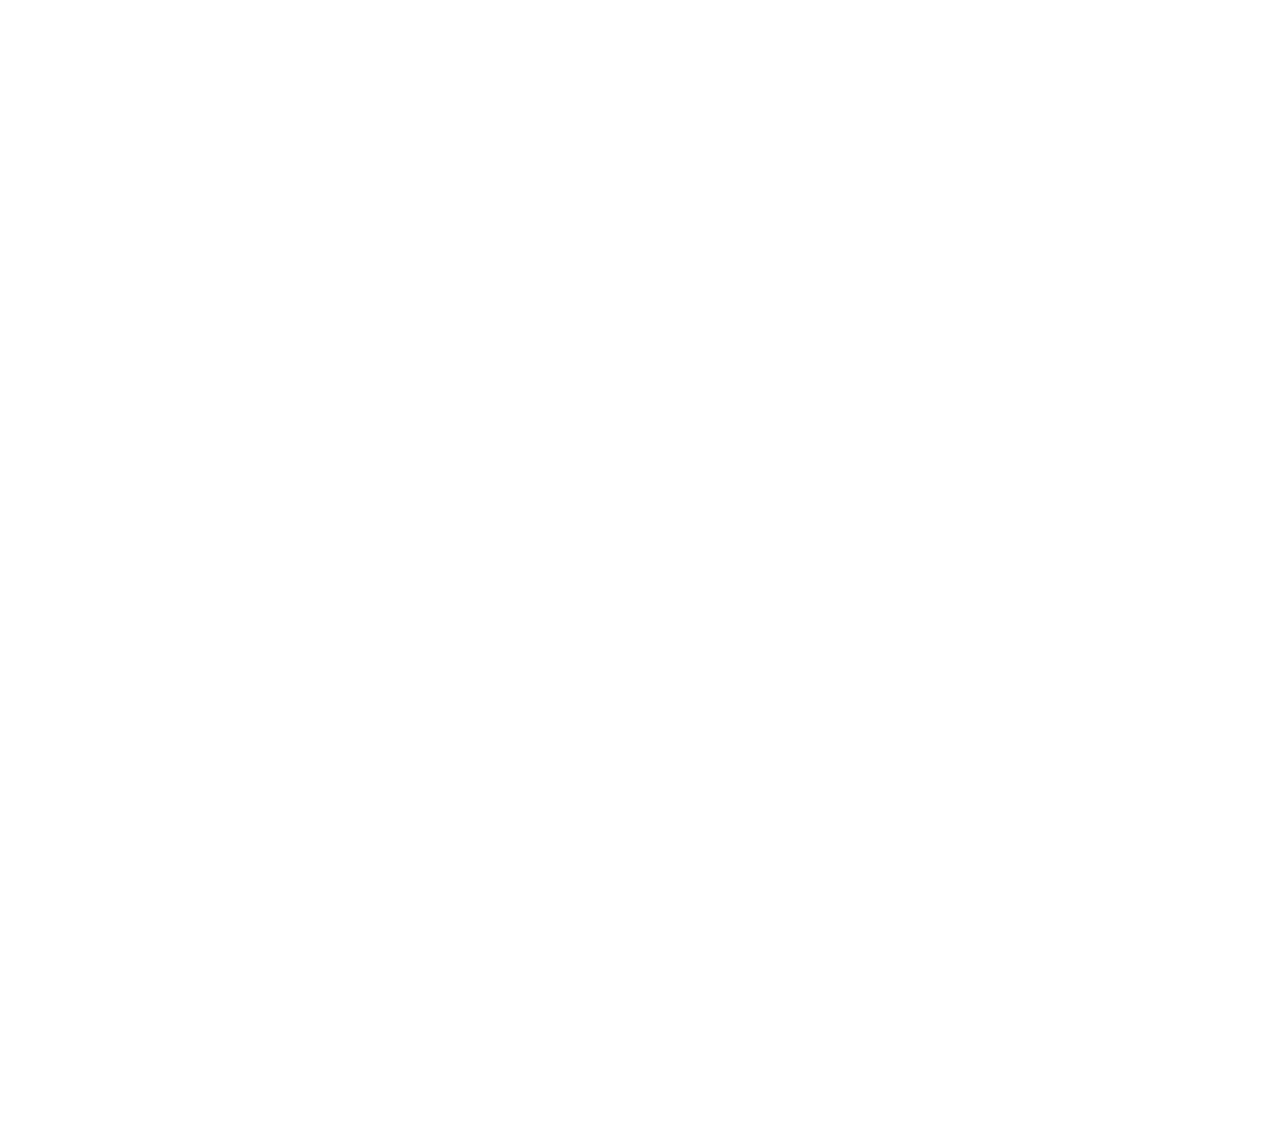
<file: Tentang Kami.html>
<!DOCTYPE html>
<html lang="en">

<head>
    <meta charset="utf-8">
    <title>Berkah Mandiri Sentosa - Cargo Bandara</title>
    <meta content="width=device-width, initial-scale=1.0" name="viewport">
    <meta content="" name="keywords">
    <meta content="" name="description">

    <!-- Favicon -->
    <link href="img/favicon.ico" rel="icon">

    <!-- Google Web Fonts -->
    <link rel="preconnect" href="https://fonts.googleapis.com">
    <link rel="preconnect" href="https://fonts.gstatic.com" crossorigin>
    <link href="https://fonts.googleapis.com/css2?family=Inter:wght@400;600&family=Roboto:wght@500;700&display=swap" rel="stylesheet">

    <!-- Icon Font Stylesheet -->
    <link href="https://cdnjs.cloudflare.com/ajax/libs/font-awesome/5.10.0/css/all.min.css" rel="stylesheet">
    <link href="https://cdn.jsdelivr.net/npm/bootstrap-icons@1.4.1/font/bootstrap-icons.css" rel="stylesheet">

    <!-- Libraries Stylesheet -->
    <link href="lib/animate/animate.min.css" rel="stylesheet">
    <link href="lib/owlcarousel/assets/owl.carousel.min.css" rel="stylesheet">

    <!-- Customized Bootstrap Stylesheet -->
    <link href="css/bootstrap.min.css" rel="stylesheet">

    <!-- Template Stylesheet -->
    <link href="css/style.css" rel="stylesheet">
</head>

<body>
    <!-- Spinner Start -->
    <div id="spinner" class="show bg-white position-fixed translate-middle w-100 vh-100 top-50 start-50 d-flex align-items-center justify-content-center">
        <div class="spinner-grow text-primary" style="width: 3rem; height: 3rem;" role="status">
            <span class="sr-only">Loading...</span>
        </div>
    </div>
    <!-- Spinner End -->


    <!-- Navbar Start -->
    <nav class="navbar navbar-expand-lg bg-white navbar-light shadow border-top border-5 border-primary sticky-top p-0">
        <a href="index.html" class="navbar-brand bg-primary d-flex align-items-center px-4 px-lg-5">
            <h2 class="mb-2 text-white">Berkah Mandiri Sentosa</h2>
        </a>
        <button type="button" class="navbar-toggler me-4" data-bs-toggle="collapse" data-bs-target="#navbarCollapse">
            <span class="navbar-toggler-icon"></span>
        </button>
        <div class="collapse navbar-collapse" id="navbarCollapse">
            <div class="navbar-nav ms-auto p-4 p-lg-0">
                <a href="index.html" class="nav-item nav-link">Home</a>
                <a href="Tentang Kami.html" class="nav-item nav-link active">Tentang Kami</a>
                <a href="Layanan.html" class="nav-item nav-link">Layanan</a>
                <div class="nav-item dropdown">
                    <a href="#" class="nav-link dropdown-toggle" data-bs-toggle="dropdown">Menu</a>
                    <div class="dropdown-menu fade-up m-0">
                        <a href="feature.html" class="dropdown-item">Features</a>
                        <a href="quote.html" class="dropdown-item">Free Quote</a>
                    </div>
                </div>
                <a href="Kontak.html" class="nav-item nav-link">Kontak</a>
            </div>
            <h4 class="m-0 pe-lg-5 d-none d-lg-block"><i class="fa fa-headphones text-primary me-3"></i>+62 81215469551</h4>
        </div>
    </nav>
    <!-- Navbar End -->


    <!-- Page Header Start -->
    <div class="container-fluid page-header py-5" style="margin-bottom: 6rem;">
        <div class="container py-5">
            <h1 class="display-3 text-white mb-3 animated slideInDown">Tentang Kami</h1>
            <nav aria-label="breadcrumb animated slideInDown">
                <ol class="breadcrumb">
                    <li class="breadcrumb-item"><a class="text-white" href="#">Home</a></li>
                    <li class="breadcrumb-item"><a class="text-white" href="#">Pages</a></li>
                    <li class="breadcrumb-item text-white active" aria-current="page">Tentang Kami</li>
                </ol>
            </nav>
        </div>
    </div>
    <!-- Page Header End -->


    <!-- Tentang Kami Start -->
    <div class="container-fluid overflow-hidden py-5 px-lg-0">
        <div class="container Tentang Kami py-5 px-lg-0">
            <div class="row g-5 mx-lg-0">
                <div class="col-lg-6 ps-lg-0 wow fadeInLeft" data-wow-delay="0.1s" style="min-height: 400px;">
                    <div class="position-relative h-100">
                        <img class="position-absolute img-fluid w-100 h-100" src="img/Tentang Kami.jpg" style="object-fit: cover;" alt="">
                    </div>
                </div>
                <div class="col-lg-6 Tentang Kami-text wow fadeInUp" data-wow-delay="0.3s">
                    <h6 class="text-secondary text-uppercase mb-3">Tentang Kami</h6>
                    <h1 class="mb-5">Solusi Transportasi dan Logistik Cepat</h1>
                    <p class="mb-5">PT. Berkah Mandiri Sentosa menyediakan solusi pengiriman udara yang komprehensif dan terpercaya untuk mendukung kebutuhan logistik domestik dan internasional perusahaan Anda</p>
                    <div class="row g-4 mb-5">
                        <div class="col-sm-6 wow fadeIn" data-wow-delay="0.5s">
                            <i class="fa fa-globe fa-3x text-primary mb-3"></i>
                            <h5>Cakupan Global</h5>
                            <p class="m-0">Sebagai mitra logistik Anda, kami menawarkan cakupan global yang luas dan andal.</p>
                        </div>
                        <div class="col-sm-6 wow fadeIn" data-wow-delay="0.7s">
                            <i class="fa fa-shipping-fast fa-3x text-primary mb-3"></i>
                            <h5>Pengiriman Tepat Waktu</h5>
                            <p class="m-0">Kami berkomitmen untuk memberikan layanan pengiriman yang tepat waktu dan andal setiap saat.</p>
                        </div>
                    </div>
                    <a href="" class="btn btn-primary py-3 px-5">lebih jauh</a>
                </div>
            </div>
        </div>
    </div>
    <!-- Tentang Kami End -->


    <!-- Feature Start -->
    <div class="container-fluid overflow-hidden py-5 px-lg-0">
        <div class="container feature py-5 px-lg-0">
            <div class="row g-5 mx-lg-0">
                <div class="col-lg-6 feature-text wow fadeInUp" data-wow-delay="0.1s">
                    <h6 class="text-secondary text-uppercase mb-3">Fitur Kami</h6>
                    <h1 class="mb-5">Kami Adalah Perusahaan Logistik Terpercaya Sejak 2023</h1>
                    <div class="d-flex mb-5 wow fadeInUp" data-wow-delay="0.3s">
                        <i class="fa fa-globe text-primary fa-3x flex-shrink-0"></i>
                        <div class="ms-4">
                            <h5>Layanan Global</h5>
                            <p class="mb-0">Menghubungkan bisnis Anda ke seluruh dunia dengan jaringan logistik kami yang luas dan andal.</p>
                        </div>
                    </div>
                    <div class="d-flex mb-5 wow fadeIn" data-wow-delay="0.5s">
                        <i class="fa fa-shipping-fast text-primary fa-3x flex-shrink-0"></i>
                        <div class="ms-4">
                            <h5>Pengiriman Tepat Waktu</h5>
                            <p class="mb-0">Kami berkomitmen mengantarkan barang Anda sesuai jadwal. Kepercayaan Anda adalah prioritas kami.</p>
                        </div>
                    </div>
                    <div class="d-flex mb-0 wow fadeInUp" data-wow-delay="0.7s">
                        <i class="fa fa-headphones text-primary fa-3x flex-shrink-0"></i>
                        <div class="ms-4">
                            <h5>Layanan Pelanggan 24/7</h5>
                            <p class="mb-0">Tim kami siap membantu dan menjawab setiap pertanyaan Anda kapan pun dibutuhkan.</p>
                        </div>
                    </div>
                </div>
                <div class="col-lg-6 pe-lg-0 wow fadeInRight" data-wow-delay="0.1s" style="min-height: 400px;">
                    <div class="position-relative h-100">
                        <img class="position-absolute img-fluid w-100 h-100" src="img/feature.jpg" style="object-fit: cover;" alt="">
                    </div>
                </div>
            </div>
        </div>
    </div>
    <!-- Feature End -->

    <!-- Footer Start -->
    <div class="container-fluid bg-dark text-light footer pt-5 wow fadeIn" data-wow-delay="0.1s" style="margin-top: 6rem;">
        <div class="container py-5">
            <div class="row g-5">
                <div class="col-lg-3 col-md-6">
                    <h4 class="text-light mb-4">Alamat Kami</h4>
                    <p class="mb-2"><i class="fa fa-map-marker-alt me-3"></i>Bandar Udara Internasional
Soekarno-Hatta, Komplek Terminal Kargo Jl. Cengkareng Golf Club, RT.001/RW.010, Pajang, Kec. Benda, Kota Tangerang, Banten 15126</p>
                    <p class="mb-2"><i class="fa fa-phone-alt me-3"></i>6281212668557</p>
                     <p class="mb-2"><i class="fa fa-phone-alt me-3"></i>6281385147155</p>
                    <p class="mb-2"><i class="fa fa-envelope me-3"></i>ptberkahmandirisentosa@gmail.com</p>
                    <div class="d-flex pt-2">
                        <a class="btn btn-outline-light btn-social" href=""><i class="fab fa-twitter"></i></a>
                        <a class="btn btn-outline-light btn-social" href=""><i class="fab fa-facebook-f"></i></a>
                        <a class="btn btn-outline-light btn-social" href=""><i class="fab fa-youtube"></i></a>
                        <a class="btn btn-outline-light btn-social" href=""><i class="fab fa-linkedin-in"></i></a>
                    </div>
                </div>
                <div class="col-lg-3 col-md-6">
                    <h4 class="text-light mb-4">Layanan</h4>
                    <a class="btn btn-link" href="">Pengiriman Udara</a>
                    <a class="btn btn-link" href="">Pengiriman Laut</a>
                    <a class="btn btn-link" href="">Pengiriman Darat</a>
                    <a class="btn btn-link" href="">Solusi Logistik</a>
                    <a class="btn btn-link" href="">Solusi industri</a>
                </div>
                <div class="col-lg-3 col-md-6">
                    <h4 class="text-light mb-4">Tautan Cepat</h4>
                    <a class="btn btn-link" href="tentang-kami">Tentang Kami</a>
                    <a class="btn btn-link" href="kontak">Kontak</a>
                    <a class="btn btn-link" href="layanan-kami">Layanan</a>
                    <a class="btn btn-link" href="">Syarat & Ketentuan</a>
                    <a class="btn btn-link" href="">Bantuan</a>
                </div>
                <div class="col-lg-3 col-md-6">
                    <h4 class="text-light mb-4">Berita</h4>
                    <p>Update terbaru dari dunia logistik dan pengiriman.</p>
                    <div class="position-relative mx-auto" style="max-width: 400px;">
                        <input class="form-control border-0 w-100 py-3 ps-4 pe-5" type="text" placeholder="Email Kamu">
                        <button type="button" class="btn btn-primary py-2 position-absolute top-0 end-0 mt-2 me-2">SignUp</button>
                    </div>
                </div>
            </div>
        </div>
        <div class="container">
            <div class="copyright">
                <div class="row">
                    <div class="col-md-6 text-center text-md-start mb-3 mb-md-0">
                        &copy; <a class="border-bottom" href="#">BMS Cargo Express</a>, All Right Reserved.
                    </div>
                    <div class="col-md-6 text-center text-md-end">
                        <!--/*** The author’s attribution link below must remain intact on your website. ***/-->
                        <!--/*** If you wish to remove this credit link, please purchase the Pro Version from https://htmlcodex.com . ***/-->
                        Designed By <a class="border-bottom" href="https://wa.me/6289637880570">PT. Berkah Mandiri Sentosa</a>
                    </div>
                </div>
            </div>
        </div>
    </div>
    <!-- Footer End -->


    <!-- Back to Top -->
    <a href="#" class="btn btn-lg btn-primary btn-lg-square rounded-0 back-to-top"><i class="bi bi-arrow-up"></i></a>


    <!-- JavaScript Libraries -->
    <script src="https://code.jquery.com/jquery-3.4.1.min.js"></script>
    <script src="https://cdn.jsdelivr.net/npm/bootstrap@5.0.0/dist/js/bootstrap.bundle.min.js"></script>
    <script src="lib/wow/wow.min.js"></script>
    <script src="lib/easing/easing.min.js"></script>
    <script src="lib/waypoints/waypoints.min.js"></script>
    <script src="lib/owlcarousel/owl.carousel.min.js"></script>

    <!-- Template Javascript -->
    <script src="js/main.js"></script>
</body>

</html>
</file>
<file: css/style.css>
/********** Template CSS **********/
:root {
    --primary: #FF3E41;
    --secondary: #51CFED;
    --light: #F8F2F0;
    --dark: #060315;
}

.fw-medium {
    font-weight: 600 !important;
}

.back-to-top {
    position: fixed;
    display: none;
    right: 45px;
    bottom: 45px;
    z-index: 99;
}


/*** Spinner ***/
#spinner {
    opacity: 0;
    visibility: hidden;
    transition: opacity .5s ease-out, visibility 0s linear .5s;
    z-index: 99999;
}

#spinner.show {
    transition: opacity .5s ease-out, visibility 0s linear 0s;
    visibility: visible;
    opacity: 1;
}


/*** Button ***/
.btn {
    font-weight: 600;
    transition: .5s;
}

.btn.btn-primary,
.btn.btn-secondary {
    color: #FFFFFF;
}

.btn-square {
    width: 38px;
    height: 38px;
}

.btn-sm-square {
    width: 32px;
    height: 32px;
}

.btn-lg-square {
    width: 48px;
    height: 48px;
}

.btn-square,
.btn-sm-square,
.btn-lg-square {
    padding: 0;
    display: flex;
    align-items: center;
    justify-content: center;
    font-weight: normal;
}

/*** Navbar ***/
.navbar .dropdown-toggle::after {
    border: none;
    content: "\f107";
    font-family: "Font Awesome 5 Free";
    font-weight: 900;
    vertical-align: middle;
    margin-left: 8px;
}

.navbar-light .navbar-nav .nav-link {
    position: relative;
    margin-right: 30px;
    padding: 25px 0;
    color: #FFFFFF;
    font-size: 15px;
    text-transform: uppercase;
    outline: none;
}

.navbar-light .navbar-nav .nav-link:hover,
.navbar-light .navbar-nav .nav-link.active {
    color: var(--primary);
}

@media (max-width: 991.98px) {
    .navbar-light .navbar-nav .nav-link  {
        margin-right: 0;
        padding: 10px 0;
    }

    .navbar-light .navbar-nav {
        border-top: 1px solid #EEEEEE;
    }
}

.navbar-light .navbar-brand,
.navbar-light a.btn {
    height: 75px;
}

.navbar-light .navbar-nav .nav-link {
    color: var(--dark);
    font-weight: 500;
}

.navbar-light.sticky-top {
    top: -100px;
    transition: .5s;
}

@media (min-width: 992px) {
    .navbar-light .navbar-nav .nav-link::before {
        position: absolute;
        content: "";
        width: 0;
        height: 5px;
        top: -6px;
        left: 50%;
        background: #FFFFFF;
        transition: .5s;
    }

    .navbar-light .navbar-nav .nav-link:hover::before,
    .navbar-light .navbar-nav .nav-link.active::before {
        width: 100%;
        left: 0;
    }

    .navbar-light .navbar-nav .nav-link.nav-Kontak::before {
        display: none;
    }

    .navbar .nav-item .dropdown-menu {
        display: block;
        border: none;
        margin-top: 0;
        top: 150%;
        opacity: 0;
        visibility: hidden;
        transition: .5s;
    }

    .navbar .nav-item:hover .dropdown-menu {
        top: 100%;
        visibility: visible;
        transition: .5s;
        opacity: 1;
    }
}


/*** Header ***/
@media (max-width: 768px) {
    .header-carousel .owl-carousel-item {
        position: relative;
        min-height: 500px;
    }
    
    .header-carousel .owl-carousel-item img {
        position: absolute;
        width: 100%;
        height: 100%;
        object-fit: cover;
    }

    .header-carousel .owl-carousel-item h5,
    .header-carousel .owl-carousel-item p {
        font-size: 14px !important;
        font-weight: 400 !important;
    }

    .header-carousel .owl-carousel-item h1 {
        font-size: 30px;
        font-weight: 600;
    }
}

.header-carousel .owl-nav {
    position: absolute;
    top: 50%;
    right: 8%;
    transform: translateY(-50%);
    display: flex;
    flex-direction: column;
}

.header-carousel .owl-nav .owl-prev,
.header-carousel .owl-nav .owl-next {
    margin: 7px 0;
    width: 45px;
    height: 45px;
    display: flex;
    align-items: center;
    justify-content: center;
    color: #FFFFFF;
    background: transparent;
    border: 1px solid #FFFFFF;
    border-radius: 45px;
    font-size: 22px;
    transition: .5s;
}

.header-carousel .owl-nav .owl-prev:hover,
.header-carousel .owl-nav .owl-next:hover {
    background: var(--primary);
    border-color: var(--primary);
}

.page-header {
    background: linear-gradient(rgba(6, 3, 21, .5), rgba(6, 3, 21, .5)), url(../img/carousel-1.jpg) center center no-repeat;
    background-size: cover;
}

.breadcrumb-item + .breadcrumb-item::before {
    color: var(--light);
}


/*** Tentang Kami ***/
@media (min-width: 992px) {
    .container.Tentang Kami {
        max-width: 100% !important;
    }

    .Tentang Kami-text  {
        padding-right: calc(((100% - 960px) / 2) + .75rem);
    }
}

@media (min-width: 1200px) {
    .Tentang Kami-text  {
        padding-right: calc(((100% - 1140px) / 2) + .75rem);
    }
}

@media (min-width: 1400px) {
    .Tentang Kami-text  {
        padding-right: calc(((100% - 1320px) / 2) + .75rem);
    }
}


/*** Feature ***/
@media (min-width: 992px) {
    .container.feature {
        max-width: 100% !important;
    }

    .feature-text  {
        padding-left: calc(((100% - 960px) / 2) + .75rem);
    }
}

@media (min-width: 1200px) {
    .feature-text  {
        padding-left: calc(((100% - 1140px) / 2) + .75rem);
    }
}

@media (min-width: 1400px) {
    .feature-text  {
        padding-left: calc(((100% - 1320px) / 2) + .75rem);
    }
}


/*** Layanan ***/
.Layanan-item {
    box-shadow: 0 0 45px rgba(0, 0, 0, .07);
}

.Layanan-item img {
    transition: .5s;
}

.Layanan-item:hover img {
    transform: scale(1.1);
}

.Layanan-item a.btn-slide {
    position: relative;
    display: inline-block;
    overflow: hidden;
    font-size: 0;
}

.Layanan-item a.btn-slide i,
.Layanan-item a.btn-slide span {
    position: relative;
    height: 40px;
    padding: 0 15px;
    display: inline-flex;
    align-items: center;
    font-size: 16px;
    color: #FFFFFF;
    background: var(--primary);
    border-radius: 0 35px 35px 0;
    transition: .5s;
    z-index: 2;
}

.Layanan-item a.btn-slide span {
    padding-left: 0;
    left: -100%;
    z-index: 1;
}

.Layanan-item:hover a.btn-slide i {
    border-radius: 0;
}

.Layanan-item:hover a.btn-slide span {
    left: 0;
}

.Layanan-item a.btn-slide:hover i,
.Layanan-item a.btn-slide:hover span {
    background: var(--secondary);
}



/*** Kontak ***/
@media (min-width: 992px) {
    .container.Kontak-page {
        max-width: 100% !important;
    }

    .Kontak-page .Kontak-form  {
        padding-left: calc(((100% - 960px) / 2) + .75rem);
    }
}

@media (min-width: 1200px) {
    .Kontak-page .Kontak-form  {
        padding-left: calc(((100% - 1140px) / 2) + .75rem);
    }
}

@media (min-width: 1400px) {
    .Kontak-page .Kontak-form  {
        padding-left: calc(((100% - 1320px) / 2) + .75rem);
    }
}


/*** Footer ***/
.footer {
    background: linear-gradient(rgba(6, 3, 21, .5), rgba(6, 3, 21, .5)), url(../img/map.png) center center no-repeat;
    background-size: cover;
}

.footer .btn.btn-social {
    margin-right: 5px;
    width: 35px;
    height: 35px;
    display: flex;
    align-items: center;
    justify-content: center;
    color: var(--light);
    border: 1px solid #FFFFFF;
    border-radius: 35px;
    transition: .3s;
}

.footer .btn.btn-social:hover {
    color: var(--primary);
}

.footer .btn.btn-link {
    display: block;
    margin-bottom: 5px;
    padding: 0;
    text-align: left;
    color: #FFFFFF;
    font-size: 15px;
    font-weight: normal;
    text-transform: capitalize;
    transition: .3s;
}

.footer .btn.btn-link::before {
    position: relative;
    content: "\f105";
    font-family: "Font Awesome 5 Free";
    font-weight: 900;
    margin-right: 10px;
}

.footer .btn.btn-link:hover {
    letter-spacing: 1px;
    box-shadow: none;
}

.footer .copyright {
    padding: 25px 0;
    font-size: 15px;
    border-top: 1px solid rgba(256, 256, 256, .1);
}

.footer .copyright a {
    color: var(--light);
}

/* Styling untuk Tombol WhatsApp Melayang */
.whatsapp-btn {
    position: fixed;
    width: 60px;
    height: 60px;
    bottom: 90px; /* Di atas tombol 'Back to Top' (biasanya 20px) */
    right: 20px;
    background-color: #25D366; /* Warna hijau WhatsApp */
    color: #FFF;
    border-radius: 50px;
    text-align: center;
    font-size: 30px;
    box-shadow: 2px 2px 3px #999;
    z-index: 1000; /* Pastikan di atas elemen lain */
    display: flex;
    align-items: center;
    justify-content: center;
    transition: all 0.3s ease;
}

.whatsapp-btn:hover {
    background-color: #128C7E;
    color: #FFF;
    box-shadow: 2px 2px 5px #777;
}

/* Penyesuaian untuk tombol Back to Top agar tidak bertabrakan */
.back-to-top {
    bottom: 20px !important; /* Biarkan tombol 'Back to Top' pada posisi aslinya */
    z-index: 999;
}

/* Jika Anda ingin tombol WhatsApp lebih besar di perangkat yang lebih besar, Anda bisa menggunakan media query */
/*
@media (min-width: 992px) {
    .whatsapp-btn {
        width: 70px;
        height: 70px;
        font-size: 35px;
        bottom: 100px;
        right: 30px;
    }
}
*/
</file>
